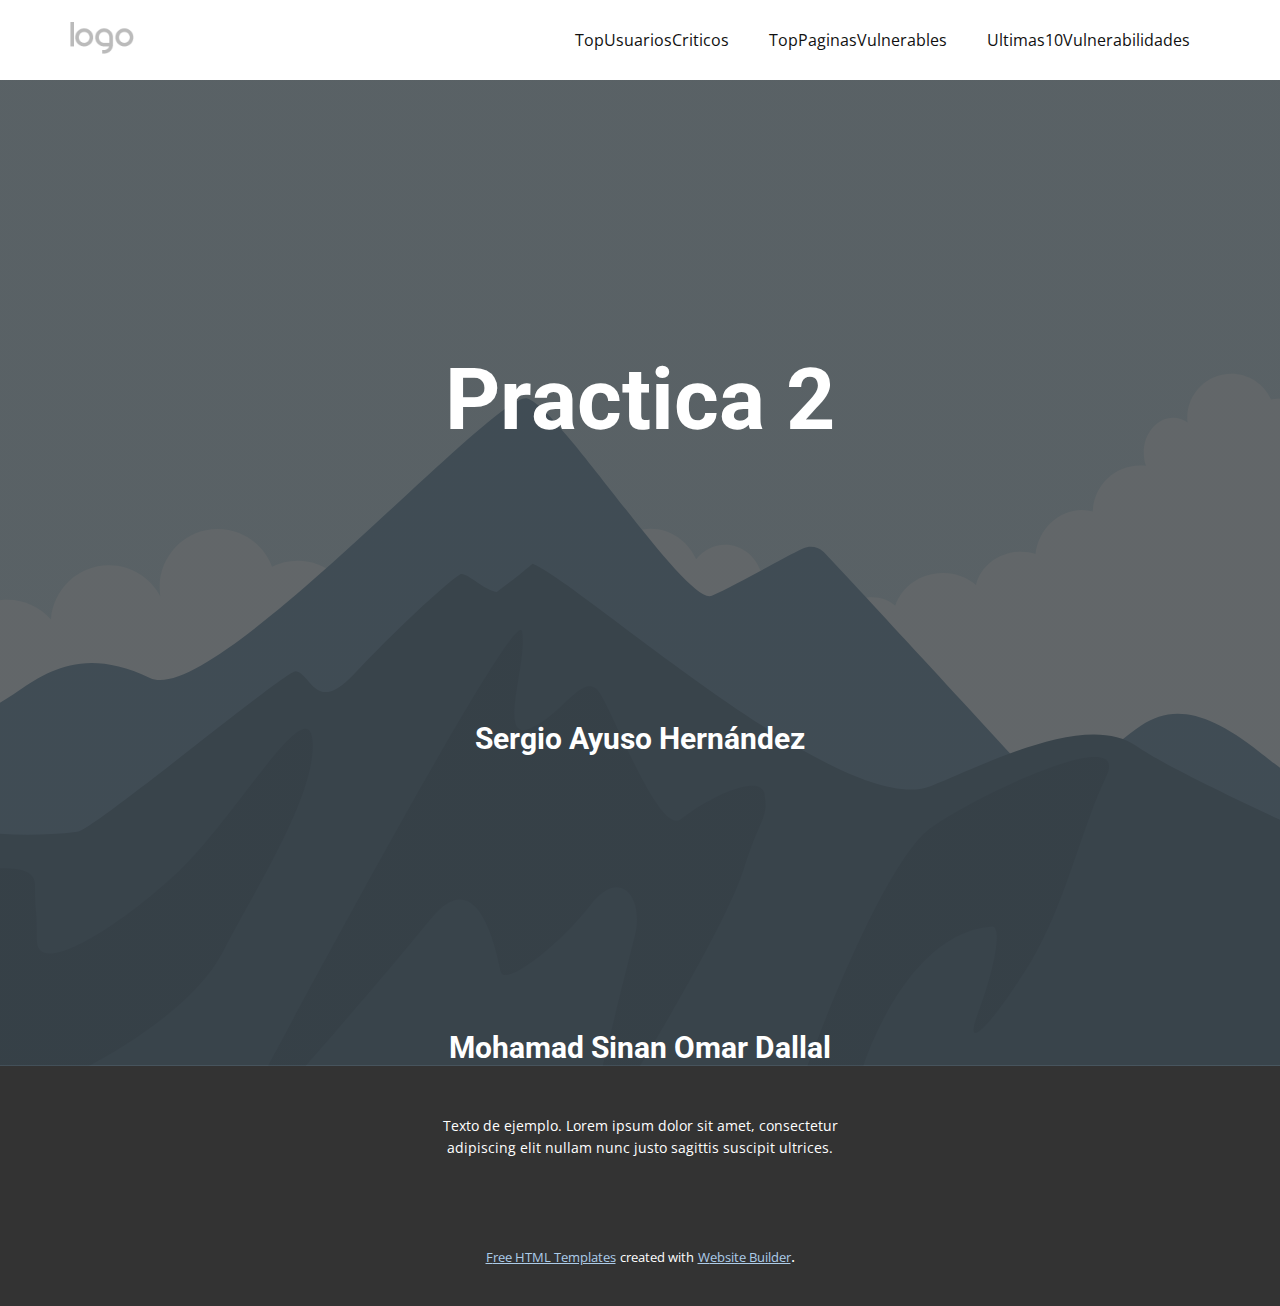
<file: templates/index.html>
<!DOCTYPE html>
<html style="font-size: 16px;">
  <head>
    <meta name="viewport" content="width=device-width, initial-scale=1.0">
    <meta charset="utf-8">
    <meta name="keywords" content="Top Usuarios Criticos, introduzca busqueda">
    <meta name="description" content="">
    <meta name="page_type" content="np-template-header-footer-from-plugin">
    <title>Index</title>
    <link rel="stylesheet" href="../static/nicepage.css" media="screen">
<link rel="stylesheet" href="../static/Ultimas10Vulnerabilidades.css" media="screen">
    <script class="u-script" type="text/javascript" src="../static/jquery.js" defer=""></script>
    <script class="u-script" type="text/javascript" src="../static/nicepage.js" defer=""></script>
    <meta name="generator" content="Nicepage 4.10.5, nicepage.com">
    <link id="u-theme-google-font" rel="stylesheet" href="https://fonts.googleapis.com/css?family=Roboto:100,100i,300,300i,400,400i,500,500i,700,700i,900,900i|Open+Sans:300,300i,400,400i,500,500i,600,600i,700,700i,800,800i">
    
    <style>
		h6 {
			font-size: 30px!important;
		}
	</style>
    
    <script type="application/ld+json">{
		"@context": "http://schema.org",
		"@type": "Organization",
		"name": "",
		"logo": "images/default-logo.png"
}</script>
    <meta name="theme-color" content="#478ac9">
    <meta property="og:title" content="Ultimas10Vulnerabilidades">
    <meta property="og:type" content="website">
  </head>
  <body class="u-body u-xl-mode"><header class="u-clearfix u-header u-header" id="sec-8236"><div class="u-clearfix u-sheet u-valign-middle u-sheet-1">
        <a href="https://nicepage.com" class="u-image u-logo u-image-1">
          <img src="images/default-logo.png" class="u-logo-image u-logo-image-1">
        </a>
        <nav class="u-menu u-menu-dropdown u-offcanvas u-menu-1">
          <div class="menu-collapse" style="font-size: 1rem; letter-spacing: 0px;">
            <a class="u-button-style u-custom-left-right-menu-spacing u-custom-padding-bottom u-custom-top-bottom-menu-spacing u-nav-link u-text-active-palette-1-base u-text-hover-palette-2-base" href="#">
              <svg class="u-svg-link" viewBox="0 0 24 24"><use xmlns:xlink="http://www.w3.org/1999/xlink" xlink:href="#menu-hamburger"></use></svg>
              <svg class="u-svg-content" version="1.1" id="menu-hamburger" viewBox="0 0 16 16" x="0px" y="0px" xmlns:xlink="http://www.w3.org/1999/xlink" xmlns="http://www.w3.org/2000/svg"><g><rect y="1" width="16" height="2"></rect><rect y="7" width="16" height="2"></rect><rect y="13" width="16" height="2"></rect>
</g></svg>
            </a>
          </div>
          <div class="u-nav-container">
            <ul class="u-nav u-unstyled u-nav-1"><li class="u-nav-item"><a class="u-button-style u-nav-link u-text-active-palette-1-base u-text-hover-palette-2-base" href="TopUsuariosCriticos.html" style="padding: 10px 20px;">TopUsuariosCriticos</a>
</li><li class="u-nav-item"><a class="u-button-style u-nav-link u-text-active-palette-1-base u-text-hover-palette-2-base" href="TopPaginasVulnerables.html" style="padding: 10px 20px;">TopPaginasVulnerables</a>
</li><li class="u-nav-item"><a class="u-button-style u-nav-link u-text-active-palette-1-base u-text-hover-palette-2-base" href="Ultimas10Vulnerabilidades.html" style="padding: 10px 20px;">Ultimas10Vulnerabilidades</a>
</li></ul>
          </div>
          <div class="u-nav-container-collapse">
            <div class="u-black u-container-style u-inner-container-layout u-opacity u-opacity-95 u-sidenav">
              <div class="u-inner-container-layout u-sidenav-overflow">
                <div class="u-menu-close"></div>
                <ul class="u-align-center u-nav u-popupmenu-items u-unstyled u-nav-2"><li class="u-nav-item"><a class="u-button-style u-nav-link" href="TopUsuariosCriticos.html">TopUsuariosCriticos</a>
</li><li class="u-nav-item"><a class="u-button-style u-nav-link" href="TopPaginasVulnerables.html">TopPaginasVulnerables</a>
</li><li class="u-nav-item"><a class="u-button-style u-nav-link" href="Ultimas10Vulnerabilidades.html">Ultimas10Vulnerabilidades</a>
</li></ul>
              </div>
            </div>
            <div class="u-black u-menu-overlay u-opacity u-opacity-70"></div>
          </div>
        </nav>
      </div></header>
    <section class="u-align-center u-clearfix u-image u-shading u-section-1" src="" data-image-width="256" data-image-height="256" id="sec-2d49">
      <div class="u-clearfix u-sheet u-sheet-1">
        <h1 class="u-text u-text-default u-title u-text-1">Practica 2</h1>
        <h6 class="u-text u-text-default u-title u-text-1">Sergio Ayuso Hernández</h6>
        <h6 class="u-text u-text-default u-title u-text-1">Mohamad Sinan Omar Dallal</h6>
      </div>
    </section>
    
    
    <footer class="u-align-center u-clearfix u-footer u-grey-80 u-footer" id="sec-1264"><div class="u-clearfix u-sheet u-sheet-1">
        <p class="u-small-text u-text u-text-variant u-text-1">Texto de ejemplo. Lorem ipsum dolor sit amet, consectetur adipiscing elit nullam nunc justo sagittis suscipit ultrices.</p>
      </div></footer>
    <section class="u-backlink u-clearfix u-grey-80">
      <a class="u-link" href="https://nicepage.com/html-templates" target="_blank">
        <span>Free HTML Templates</span>
      </a>
      <p class="u-text">
        <span>created with</span>
      </p>
      <a class="u-link" href="https://nicepage.dev" target="_blank">
        <span>Website Builder</span>
      </a>. 
    </section>
  </body>
</html>
</file>
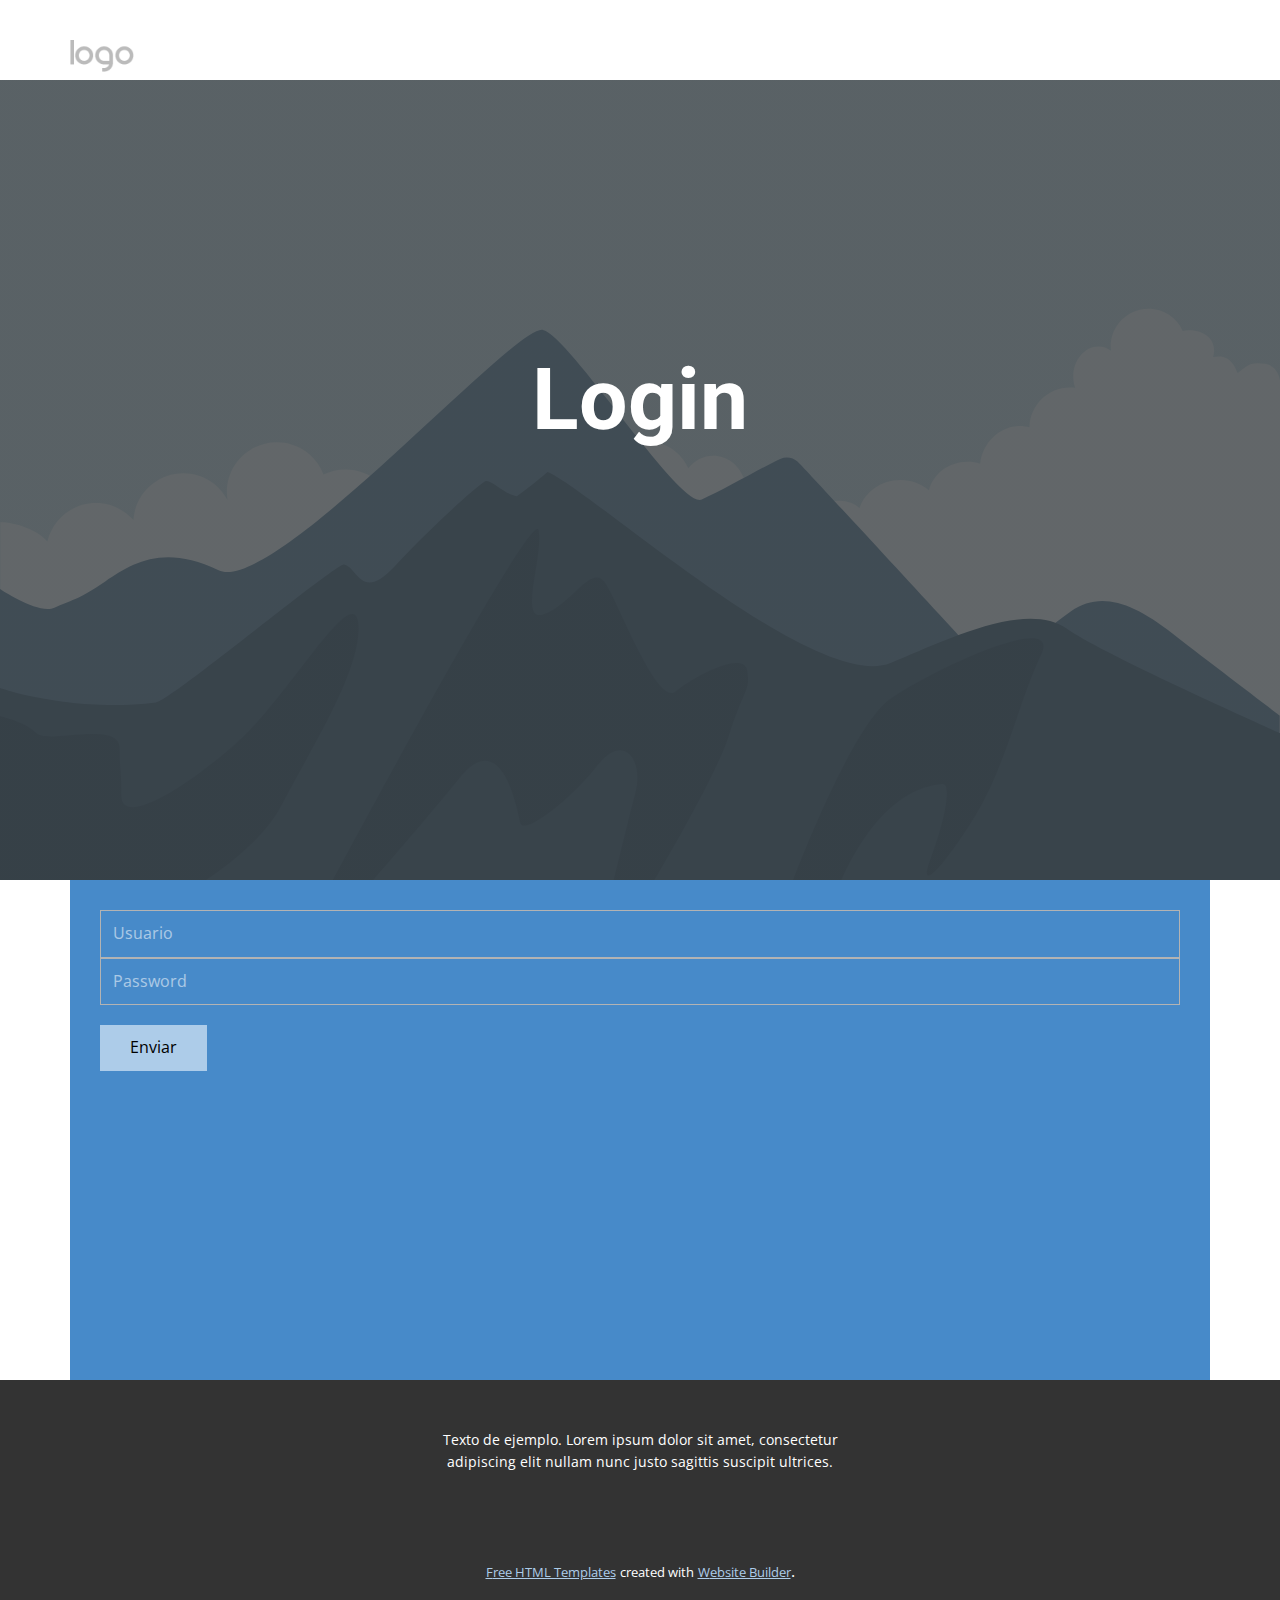
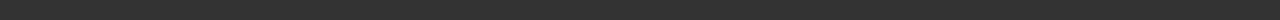
<file: templates/login.html>
<!DOCTYPE html>
<html style="font-size: 16px;">
  <head>
    <meta name="viewport" content="width=device-width, initial-scale=1.0">
    <meta charset="utf-8">
    <meta name="keywords" content="Top Usuarios Criticos, introduzca busqueda">
    <meta name="description" content="">
    <meta name="page_type" content="np-template-header-footer-from-plugin">
    <title>Login</title>
    <link rel="stylesheet" href="../static/nicepage.css" media="screen">
<link rel="stylesheet" href="../static/Ultimas10Vulnerabilidades.css" media="screen">
    <script class="u-script" type="text/javascript" src="../static/jquery.js" defer=""></script>
    <script class="u-script" type="text/javascript" src="../static/nicepage.js" defer=""></script>
    <meta name="generator" content="Nicepage 4.10.5, nicepage.com">
    <link id="u-theme-google-font" rel="stylesheet" href="https://fonts.googleapis.com/css?family=Roboto:100,100i,300,300i,400,400i,500,500i,700,700i,900,900i|Open+Sans:300,300i,400,400i,500,500i,600,600i,700,700i,800,800i">
    
    
    
    <script type="application/ld+json">{
		"@context": "http://schema.org",
		"@type": "Organization",
		"name": "",
		"logo": "images/default-logo.png"
}</script>
    <meta name="theme-color" content="#478ac9">
    <meta property="og:title" content="Ultimas10Vulnerabilidades">
    <meta property="og:type" content="website">
  </head>
  <body class="u-body u-xl-mode"><header class="u-clearfix u-header u-header" id="sec-8236"><div class="u-clearfix u-sheet u-valign-middle u-sheet-1">
        <a href="https://nicepage.com" class="u-image u-logo u-image-1">
          <img src="images/default-logo.png" class="u-logo-image u-logo-image-1">
        </a>
        <nav class="u-menu u-menu-dropdown u-offcanvas u-menu-1">
          <div class="menu-collapse" style="font-size: 1rem; letter-spacing: 0px;">
            <a class="u-button-style u-custom-left-right-menu-spacing u-custom-padding-bottom u-custom-top-bottom-menu-spacing u-nav-link u-text-active-palette-1-base u-text-hover-palette-2-base" href="#">
              <svg class="u-svg-link" viewBox="0 0 24 24"><use xmlns:xlink="http://www.w3.org/1999/xlink" xlink:href="#menu-hamburger"></use></svg>
              <svg class="u-svg-content" version="1.1" id="menu-hamburger" viewBox="0 0 16 16" x="0px" y="0px" xmlns:xlink="http://www.w3.org/1999/xlink" xmlns="http://www.w3.org/2000/svg"><g><rect y="1" width="16" height="2"></rect><rect y="7" width="16" height="2"></rect><rect y="13" width="16" height="2"></rect>
</g></svg>
            </a>
          </div>
          <div class="u-nav-container">
</li></ul>
          </div>
          <div class="u-nav-container-collapse">
            <div class="u-black u-container-style u-inner-container-layout u-opacity u-opacity-95 u-sidenav">
              <div class="u-inner-container-layout u-sidenav-overflow">
                <div class="u-menu-close"></div>
                <ul class="u-align-center u-nav u-popupmenu-items u-unstyled u-nav-2"><li class="u-nav-item"><a class="u-button-style u-nav-link" href="TopUsuariosCriticos.html">TopUsuariosCriticos</a>
</li></ul>
              </div>
            </div>
            <div class="u-black u-menu-overlay u-opacity u-opacity-70"></div>
          </div>
        </nav>
      </div></header>
    <section class="u-align-center u-clearfix u-image u-shading u-section-1" src="" data-image-width="256" data-image-height="256" id="sec-2d49">
      <div class="u-clearfix u-sheet u-sheet-1">
        <h1 class="u-text u-text-default u-title u-text-1">Login</h1>
      </div>
    </section>
    <section class="u-clearfix u-section-2" id="sec-839f">
      <div class="u-clearfix u-sheet u-sheet-1">
        <div class="u-container-style u-expanded-width u-group u-palette-1-base u-group-1">
          <div class="u-container-layout u-container-layout-1">
			<form action="/login.html" method="POST">
				<input type="text" name="user" placeholder="Usuario" class="u-border-1 u-border-grey-30 u-input u-input-rectangle">
				<input type="password" name="password" placeholder="Password" class="u-border-1 u-border-grey-30 u-input u-input-rectangle">
				<div class="u-form-group u-form-submit">
				  <!--<a href="" class="u-btn u-btn-submit u-button-style">Enviar</a>-->
				  <button type="submit" class="u-btn u-btn-submit u-button-style">Enviar</button>
				  <!--<input type="submit" value="submit" class="u-form-control-hidden">-->
				</div>
			</form>
		  </div>
        </div>
      </div>
    </section>
    
    
    <footer class="u-align-center u-clearfix u-footer u-grey-80 u-footer" id="sec-1264"><div class="u-clearfix u-sheet u-sheet-1">
        <p class="u-small-text u-text u-text-variant u-text-1">Texto de ejemplo. Lorem ipsum dolor sit amet, consectetur adipiscing elit nullam nunc justo sagittis suscipit ultrices.</p>
      </div></footer>
    <section class="u-backlink u-clearfix u-grey-80">
      <a class="u-link" href="https://nicepage.com/html-templates" target="_blank">
        <span>Free HTML Templates</span>
      </a>
      <p class="u-text">
        <span>created with</span>
      </p>
      <a class="u-link" href="https://nicepage.dev" target="_blank">
        <span>Website Builder</span>
      </a>. 
    </section>
  </body>
</html>
</file>
